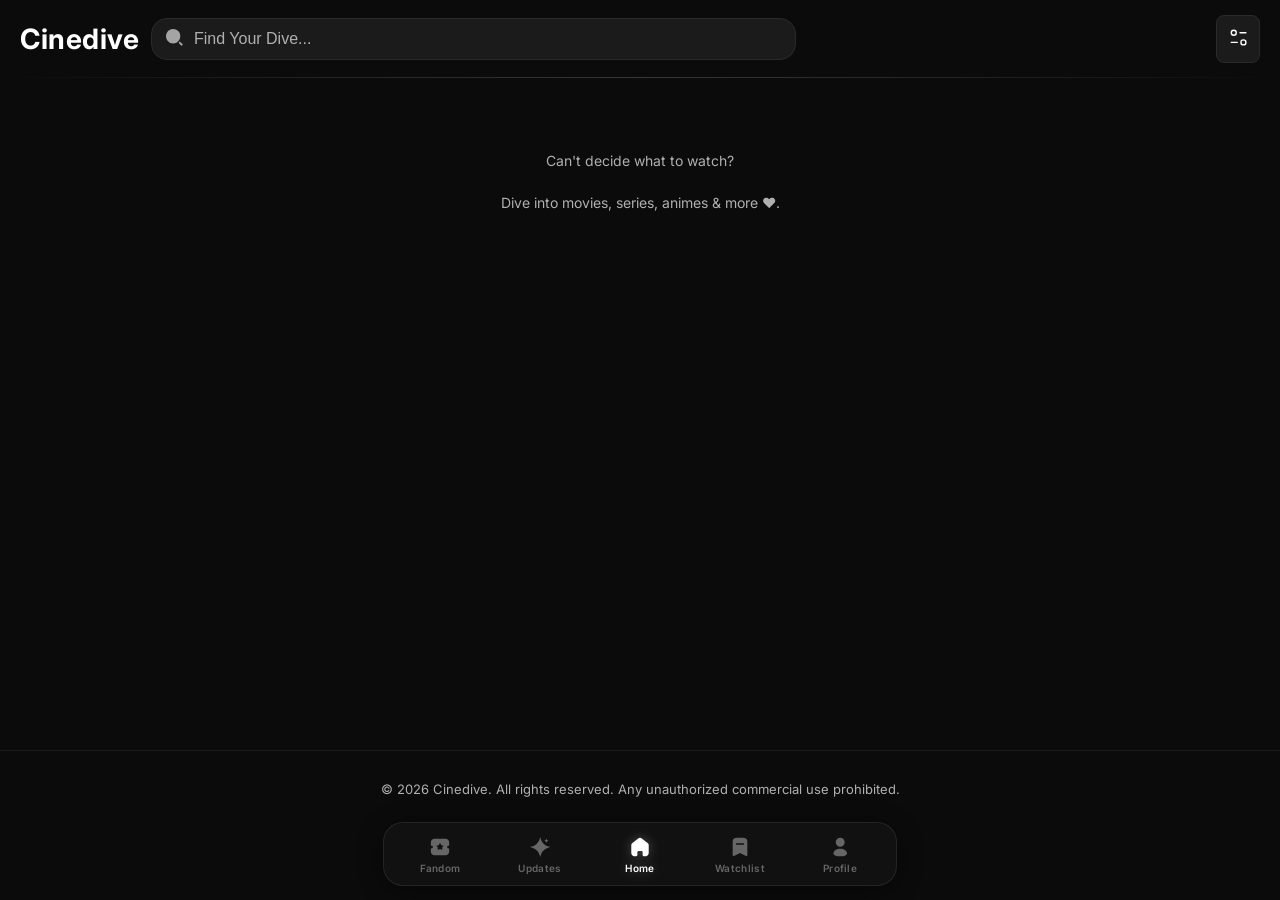
<file: Index.html>
<!DOCTYPE html>
<html>
<head>
<meta name="google-site-verification" content="zPPvZ__F1wGGacreTJ3j63eiuVQAA73Fr6Pg4x2mugY" />
<meta charset="UTF-8">
<meta name="viewport" content="width=device-width, initial-scale=1.0">

<title>Cinedive – Discover Movies, Series, Anime & Documentaries</title>

<meta name="description" content="Explore Cinedive to discover trending movies, TV series, anime, and documentaries. Get reviews, ratings, and personalized streaming recommendations in one place like never before.">

<meta name="keywords" content="movies, tv series, anime, documentaries, streaming, movie reviews, trending shows, anime recommendations, documentaries online, entertainment platform, netflix, prime video, crunchyroll, disney marvel, cinedive">

<meta name="author" content="Cinedive">

<!-- Open Graph -->
<meta property="og:title" content="Cinedive – Movies, Series, Anime & Documentaries">
<meta property="og:description" content="Discover movies, series, anime, and documentaries with reviews and ratings on Cinedive.">
<meta property="og:type" content="website">
<meta property="og:url" content="https://cinedive.vercel.app">
<meta property="og:image" content="https://cinedive.vercel.app/preview.jpg">

<link rel="stylesheet" href="style.css">

<link href="https://fonts.googleapis.com/css2?family=Inter:wght@400;600;700&display=swap" rel="stylesheet">

</head>

<body>

<!-- TOP NAVBAR -->
<div class="top-nav">
  <div class="logo">Cinedive</div>

  <div class="search-box">
    <div class="search-inner">
      <svg width="20" height="20" viewBox="0 0 24 24" fill="none" style="flex-shrink:0;">
        <path d="M15.6207067,15.6542822 C16.0072308,15.270377 16.6268293,15.270377 17.0133534,15.6542822 L19.5680176,17.7164156 C20.1292102,18.2388171 20.1292102,19.0857973 19.6123694,19.6081989 C19.0955285,20.1306004 18.2575639,20.1306004 17.7407231,19.6081989 L15.6207067,17.1784678 C15.390397,16.8980019 15.3076306,16.6615115 15.3076306,16.416375 C15.3076306,16.1303824 15.4202849,15.8561581 15.6207067,15.6542822 Z M8.57763961,0 C10.8525711,0 13.0343273,0.913436016 14.6429467,2.53936255 C16.2515662,4.16528909 17.1552792,6.37051871 17.1552792,8.66992606 C17.1552792,13.458194 13.3149392,17.3398521 8.57763961,17.3398521 C3.84034006,17.3398521 0,13.458194 0,8.66992606 C0,3.88165812 3.84034006,0 8.57763961,0 Z" fill="#ffffff"/>
      </svg>
      <input type="text" placeholder="Find Your Dive...">
    </div>
  </div>

  <div class="nav-actions">
    <button class="filter-btn" onclick="showFilters()">
      <svg width="22" height="22" viewBox="0 0 24 24" fill="none">
        <path d="M11.1437 17.8828H4.67114" stroke="#ffffff" stroke-width="1.5" stroke-linecap="round" stroke-linejoin="round"/>
        <path fill-rule="evenodd" clip-rule="evenodd" d="M15.205 17.8837C15.205 19.9254 15.8859 20.6054 17.9267 20.6054C19.9676 20.6054 20.6485 19.9254 20.6485 17.8837C20.6485 15.8419 19.9676 15.1619 17.9267 15.1619C15.8859 15.1619 15.205 15.8419 15.205 17.8837Z" stroke="#ffffff" stroke-width="1.5" stroke-linecap="round" stroke-linejoin="round"/>
        <path d="M14.1765 7.39415H20.6481" stroke="#ffffff" stroke-width="1.5" stroke-linecap="round" stroke-linejoin="round"/>
        <path fill-rule="evenodd" clip-rule="evenodd" d="M10.1153 7.39281C10.1153 5.35192 9.43436 4.67102 7.39346 4.67102C5.35167 4.67102 4.67078 5.35192 4.67078 7.39281C4.67078 9.4346 5.35167 10.1146 7.39346 10.1146C9.43436 10.1146 10.1153 9.4346 10.1153 7.39281Z" stroke="#ffffff" stroke-width="1.5" stroke-linecap="round" stroke-linejoin="round"/>
      </svg>
    </button>
  </div>
</div>

<div class="container">

<p class="subtitle">Can't decide what to watch?</p>
<p class="subtitle">Dive into movies, series, animes & more ❤️.</p>

<div id="filters" class="hidden">

<h2>Your Preferences</h2>

<div class="filter-row">

<select id="type">
<option value="">Type</option>
<option value="51">Movie</option>
<option value="52">Series</option>
<option value="53">Documentary</option>
</select>

<select id="genre">
<option value="">Genre</option>
<option value="1">Action</option>
<option value="7">Drama</option>
<option value="11">Thriller</option>
<option value="2">Comedy</option>
<option value="3">Romance</option>
<option value="4">Horror</option>
<option value="5">Crime</option>
<option value="6">Sci-Fi</option>
<option value="8">Adventure</option>
<option value="9">Fantasy</option>
<option value="10">History</option>
<option value="12">Animation</option>
</select>

<select id="language">
<option value="">Language</option>
<option value="en">English</option>
<option value="hi">Hindi</option>
<option value="be">Bengali</option>
<option value="kr">Korean</option>
<option value="jp">Japanese</option>
<option value="sp">Spanish</option>
<option value="sind">South Indian</option>
</select>

<select id="mood">
<option value="">Mood</option>
<option value="31">Fun</option>
<option value="33">Dark</option>
<option value="35">Emotional</option>
<option value="38">Mind-blowing</option>
<option value="32">Chill</option>
<option value="34">Mysterious</option>
<option value="36">Inspiring</option>
<option value="37">Romantic</option>
<option value="39">Anime Night</option>
</select>

</div>

<button class="main-btn" onclick="findSuggestion()">Explore</button>

</div>

<h2 id="results-title"></h2>

<div id="results" class="results-grid"></div>

</div>

<script src="script.js"></script>

<div class="footer">
  <p class="footer-sub">
    © 2026 Cinedive. All rights reserved. Any unauthorized commercial use prohibited.
  </p>
</div>

<!-- BOTTOM NAVBAR -->
<nav class="bottom-nav">
  <a class="bottom-nav-item" href="#">
    <span class="bottom-nav-icon">
      <svg width="24" height="24" viewBox="0 0 24 24" fill="none" xmlns="http://www.w3.org/2000/svg">
        <g transform="translate(2.000000, 3.000000)" fill="currentColor" fill-rule="nonzero">
          <path d="M15.856,-3.01980663e-14 C18.14,-3.01980663e-14 19.999,1.84201255 19.999,4.10514147 L19.999,4.10514147 L20,6.78245073 C20,6.97864142 19.921,7.16888693 19.781,7.30760762 C19.64,7.44731917 19.45,7.52559727 19.25,7.52559727 C18.429,7.52559727 17.761,8.18749312 17.761,9.00099086 C17.761,9.81448861 18.429,10.4763845 19.25,10.4763845 C19.664,10.4763845 20,10.8093141 20,11.219531 L20,11.219531 L20,13.8958494 C20,16.1589783 18.142,18 15.858,18 L15.858,18 L4.143,18 C1.859,18 0,16.1589783 0,13.8958494 L0,13.8958494 L0,11.219531 C0,10.8093141 0.336,10.4763845 0.75,10.4763845 C1.572,10.4763845 2.24,9.81448861 2.24,9.00099086 C2.24,8.20830122 1.599,7.61180227 0.75,7.61180227 C0.551,7.61180227 0.361,7.53352417 0.22,7.39381262 C0.079,7.25410107 0,7.06484642 0,6.86865573 L0,6.86865573 L0.002,4.10514147 C0.002,1.84201255 1.86,-3.01980663e-14 4.144,-3.01980663e-14 L4.144,-3.01980663e-14 Z M10.002,5.15347352 C9.718,5.15347352 9.464,5.31002973 9.337,5.56170869 L9.337,5.56170869 L8.608,7.02521193 L6.982,7.26004624 C6.701,7.29968072 6.471,7.48992624 6.382,7.75745899 C6.294,8.02499174 6.365,8.31432346 6.569,8.51051415 L6.569,8.51051415 L7.748,9.64802378 L7.47,11.2561929 C7.422,11.5336343 7.535,11.8090939 7.765,11.9745679 C7.895,12.066718 8.046,12.1142794 8.199,12.1142794 C8.316,12.1142794 8.434,12.0855444 8.542,12.0290653 L8.542,12.0290653 L10,11.270065 L11.455,12.0270836 C11.707,12.1608499 12.006,12.1400418 12.235,11.973577 C12.466,11.8090939 12.579,11.5336343 12.531,11.2561929 L12.531,11.2561929 L12.252,9.64802378 L13.431,8.51051415 C13.636,8.31432346 13.707,8.02499174 13.618,7.75745899 C13.53,7.48992624 13.3,7.29968072 13.022,7.2610371 L13.022,7.2610371 L11.393,7.02521193 L10.664,5.56269955 C10.539,5.31102059 10.285,5.15446438 10.002,5.15347352 L10.002,5.15347352 Z"></path>
        </g>
      </svg>
    </span>
    <span class="bottom-nav-label">Fandom</span>
  </a>
  <a class="bottom-nav-item" href="#" onclick="document.querySelector('.search-inner input').focus(); return false;">
    <span class="bottom-nav-icon">
      <svg width="24" height="24" viewBox="0 0 24 24" fill="none" xmlns="http://www.w3.org/2000/svg">
        <path fill-rule="evenodd" clip-rule="evenodd" d="M21.625 11.5155C17.265 10.3915 13.858 6.9845 12.734 2.6245L12.25 0.747498L11.766 2.6245C10.642 6.9845 7.23505 10.3915 2.87505 11.5155L0.998047 11.9995L2.87505 12.4845C7.23505 13.6085 10.642 17.0155 11.766 21.3745L12.25 23.2525L12.734 21.3745C13.858 17.0155 17.265 13.6085 21.625 12.4845L23.502 11.9995L21.625 11.5155Z" fill="currentColor"/>
        <path fill-rule="evenodd" clip-rule="evenodd" d="M19.0011 7.74691C19.0011 6.58491 20.2751 5.24791 21.5001 5.24791C20.3211 5.24791 19.0011 3.89691 19.0011 2.74991C19.0011 3.89691 17.6931 5.24791 16.5031 5.24791C17.6481 5.24791 19.0011 6.57791 19.0011 7.74691Z" fill="currentColor"/>
      </svg>
    </span>
    <span class="bottom-nav-label">Updates</span>
  </a>
  <a class="bottom-nav-item active" href="#">
    <span class="bottom-nav-icon">
      <svg width="24" height="24" viewBox="0 0 24 24" fill="none" xmlns="http://www.w3.org/2000/svg">
        <g transform="translate(2.500000, 2.000000)" fill="currentColor" fill-rule="nonzero">
          <path d="M6.63477851,18.7733424 L6.63477851,15.7156161 C6.63477851,14.9350667 7.27217143,14.3023065 8.05843544,14.3023065 L10.9326107,14.3023065 C11.310188,14.3023065 11.6723007,14.4512083 11.9392882,14.7162553 C12.2062757,14.9813022 12.3562677,15.3407831 12.3562677,15.7156161 L12.3562677,18.7733424 C12.3538816,19.0978491 12.4820659,19.4098788 12.7123708,19.6401787 C12.9426757,19.8704786 13.2560494,20 13.5829406,20 L15.5438266,20 C16.4596364,20.0023499 17.3387522,19.6428442 17.9871692,19.0008077 C18.6355861,18.3587712 19,17.4869804 19,16.5778238 L19,7.86685918 C19,7.13246047 18.6720694,6.43584231 18.1046183,5.96466895 L11.4340245,0.675869015 C10.2736604,-0.251438297 8.61111277,-0.221497907 7.48539114,0.74697893 L0.967012253,5.96466895 C0.37274068,6.42195254 0.0175522924,7.12063643 0,7.86685918 L0,16.568935 C0,18.4638535 1.54738155,20 3.45617342,20 L5.37229029,20 C6.05122667,20 6.60299723,19.4562152 6.60791706,18.7822311 L6.63477851,18.7733424 Z"></path>
        </g>
      </svg>
    </span>
    <span class="bottom-nav-label">Home</span>
  </a>
  <a class="bottom-nav-item" href="#">
    <span class="bottom-nav-icon">
      <svg width="24" height="24" viewBox="0 0 24 24" fill="none" xmlns="http://www.w3.org/2000/svg">
        <g transform="translate(4.000000, 2.000000)" fill="currentColor" fill-rule="nonzero">
          <path d="M11.0699,0.0001 C13.7799,0.0001 15.9699,1.0701 15.9999,3.7901 L15.9999,3.7901 L15.9999,18.9701 C15.9999,19.1401 15.9599,19.3101 15.8799,19.4601 C15.7499,19.7001 15.5299,19.8801 15.2599,19.9601 C14.9999,20.0401 14.7099,20.0001 14.4699,19.8601 L14.4699,19.8601 L7.9899,16.6201 L1.4999,19.8601 C1.3509,19.9391 1.1799,19.9901 1.0099,19.9901 C0.4499,19.9901 -0.0001,19.5301 -0.0001,18.9701 L-0.0001,18.9701 L-0.0001,3.7901 C-0.0001,1.0701 2.1999,0.0001 4.8999,0.0001 L4.8999,0.0001 Z M11.7499,6.0401 L4.2199,6.0401 C3.7899,6.0401 3.4399,6.3901 3.4399,6.8301 C3.4399,7.2691 3.7899,7.6201 4.2199,7.6201 L4.2199,7.6201 L11.7499,7.6201 C12.1799,7.6201 12.5299,7.2691 12.5299,6.8301 C12.5299,6.3901 12.1799,6.0401 11.7499,6.0401 L11.7499,6.0401 Z"></path>
        </g>
      </svg>
    </span>
    <span class="bottom-nav-label">Watchlist</span>
  </a>
  <a class="bottom-nav-item" href="#">
    <span class="bottom-nav-icon">
      <svg width="24" height="24" viewBox="0 0 24 24" fill="none" xmlns="http://www.w3.org/2000/svg">
        <path fill-rule="evenodd" clip-rule="evenodd" d="M12.2505 13.8307C8.33752 13.8307 4.90552 16.1327 4.90552 18.7557C4.90552 22.1307 10.4345 22.1307 12.2505 22.1307C14.0665 22.1307 19.5945 22.1307 19.5945 18.7337C19.5945 16.1217 16.1625 13.8307 12.2505 13.8307Z" fill="currentColor"/>
        <path fill-rule="evenodd" clip-rule="evenodd" d="M12.212 11.6423H12.243C14.938 11.6423 17.13 9.45026 17.13 6.75526C17.13 4.06126 14.938 1.86926 12.243 1.86926C9.54805 1.86926 7.35605 4.06126 7.35605 6.75326C7.34705 9.43926 9.52405 11.6323 12.212 11.6423Z" fill="currentColor"/>
      </svg>
    </span>
    <span class="bottom-nav-label">Profile</span>
  </a>
</nav>

</body>
</html>
</file>
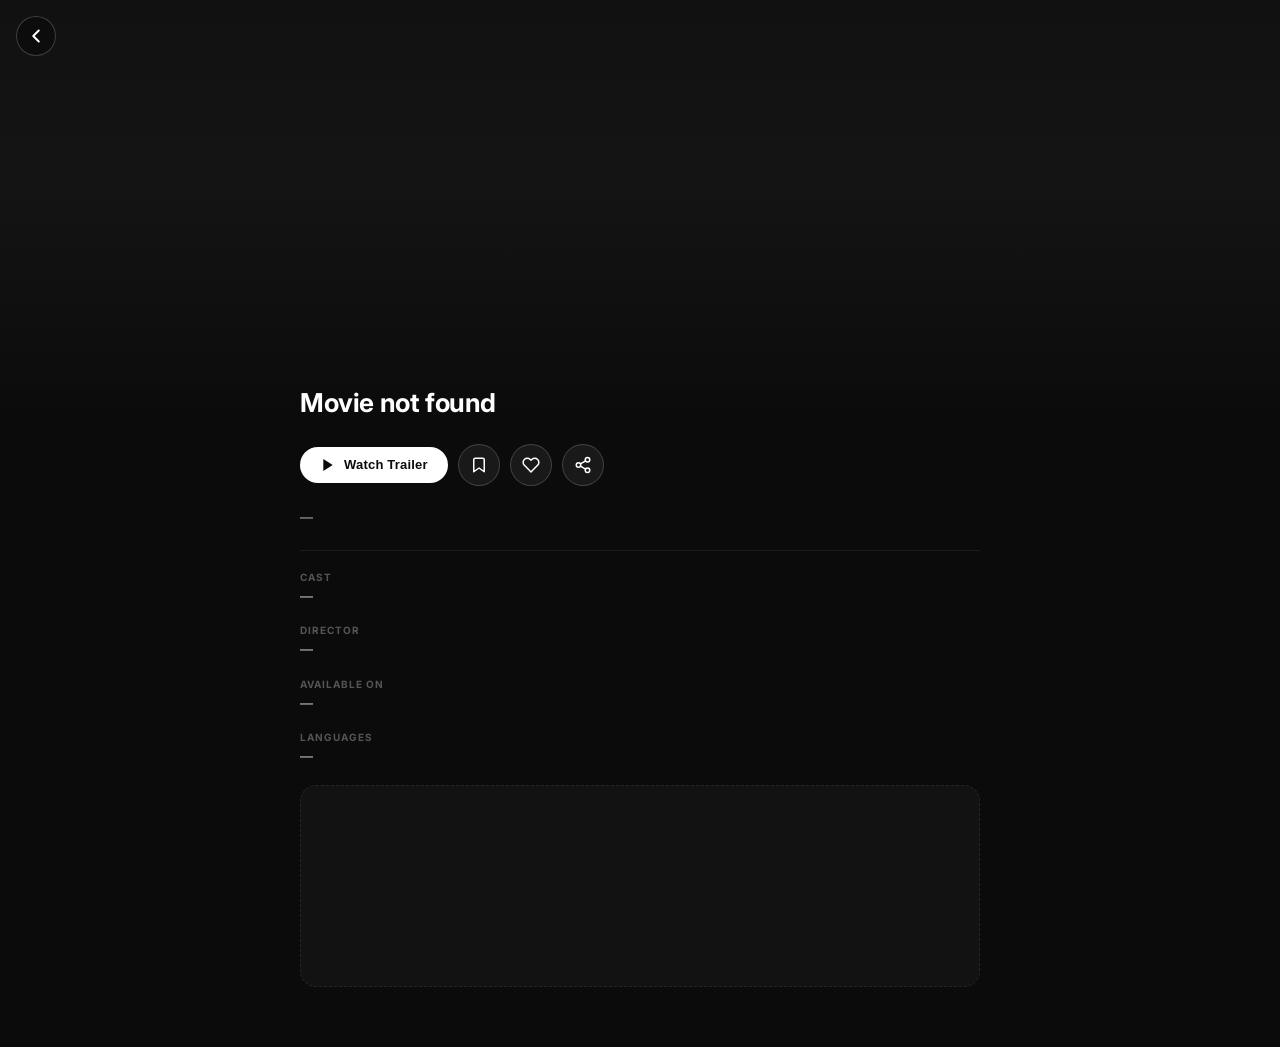
<file: movie.html>
<!DOCTYPE html>
<html lang="en">
<head>
  <meta charset="UTF-8">
  <meta name="viewport" content="width=device-width, initial-scale=1.0">
  <title>Cinedive – Movie</title>
  <link rel="stylesheet" href="style.css">
  <link rel="stylesheet" href="movie.css">
  <link href="https://fonts.googleapis.com/css2?family=Inter:wght@400;500;600;700&display=swap" rel="stylesheet">
</head>
<body>

  <!-- BACK BUTTON -->
  <button class="mp-back-btn" id="mpBackBtn" aria-label="Go back">
    <svg width="22" height="22" viewBox="0 0 24 24" fill="none"
         stroke="#fff" stroke-width="2.2" stroke-linecap="round" stroke-linejoin="round">
      <polyline points="15 18 9 12 15 6"/>
    </svg>
  </button>

  <!-- POSTER / BACKDROP -->
  <div class="mp-hero" id="mpHero">
    <div class="mp-hero-gradient"></div>
  </div>

  <!-- MAIN CONTENT -->
  <div class="mp-body">

    <!-- TITLE + META ROW -->
    <div class="mp-title-block">
      <h1 class="mp-title" id="mpTitle">—</h1>
      <div class="mp-meta-row" id="mpMetaRow"></div>
    </div>

    <!-- ACTION ROW -->
    <div class="mp-action-row">

      <button class="mp-trailer-btn" id="mpTrailerBtn">
        <svg width="16" height="16" viewBox="0 0 24 24" fill="currentColor">
          <polygon points="5 3 19 12 5 21 5 3"/>
        </svg>
        Watch Trailer
      </button>

      <button class="mp-icon-btn" id="mpWatchlistBtn" title="Add to Watchlist">
        <svg width="18" height="18" viewBox="0 0 24 24" fill="none"
             stroke="currentColor" stroke-width="2" stroke-linecap="round" stroke-linejoin="round">
          <path d="M19 21l-7-5-7 5V5a2 2 0 0 1 2-2h10a2 2 0 0 1 2 2z"/>
        </svg>
      </button>

      <button class="mp-icon-btn" id="mpRateBtn" title="Like">
        <svg width="18" height="18" viewBox="0 0 24 24" fill="none"
             stroke="currentColor" stroke-width="2" stroke-linecap="round" stroke-linejoin="round">
          <path d="M20.84 4.61a5.5 5.5 0 0 0-7.78 0L12 5.67l-1.06-1.06a5.5 5.5 0 0 0-7.78 7.78l1.06 1.06L12 21.23l7.78-7.78 1.06-1.06a5.5 5.5 0 0 0 0-7.78z"/>
        </svg>
      </button>

      <button class="mp-icon-btn" id="mpShareBtn" title="Share">
        <svg width="18" height="18" viewBox="0 0 24 24" fill="none"
             stroke="currentColor" stroke-width="2" stroke-linecap="round" stroke-linejoin="round">
          <circle cx="18" cy="5" r="3"/><circle cx="6" cy="12" r="3"/><circle cx="18" cy="19" r="3"/>
          <line x1="8.59" y1="13.51" x2="15.42" y2="17.49"/>
          <line x1="15.41" y1="6.51" x2="8.59" y2="10.49"/>
        </svg>
      </button>

    </div>

    <!-- SUMMARY -->
    <p class="mp-summary" id="mpSummary">—</p>

    <!-- DIVIDER -->
    <div class="mp-divider"></div>

    <!-- CAST -->
    <div class="mp-section">
      <div class="mp-section-label">Cast</div>
      <div class="mp-section-value" id="mpCast">—</div>
    </div>

    <!-- DIRECTOR -->
    <div class="mp-section">
      <div class="mp-section-label" id="mpDirectorLabel">Director</div>
      <div class="mp-section-value" id="mpDirector">—</div>
    </div>

    <!-- AVAILABLE ON -->
    <div class="mp-section">
      <div class="mp-section-label">Available On</div>
      <div class="mp-section-value" id="mpPlatforms">—</div>
    </div>

    <!-- LANGUAGES -->
    <div class="mp-section">
      <div class="mp-section-label">Languages</div>
      <div class="mp-section-value" id="mpLanguages">—</div>
    </div>

    <div class="mp-reserved-space"></div>

  </div>

  <!-- TRAILER MODAL -->
  <div class="mp-trailer-modal" id="mpTrailerModal">
    <div class="mp-trailer-backdrop" id="mpTrailerBackdrop"></div>
    <div class="mp-trailer-box">
      <button class="mp-trailer-close" id="mpTrailerClose" aria-label="Close trailer">
        <svg width="20" height="20" viewBox="0 0 24 24" fill="none"
             stroke="#fff" stroke-width="2.2" stroke-linecap="round" stroke-linejoin="round">
          <line x1="18" y1="6" x2="6" y2="18"/>
          <line x1="6" y1="6" x2="18" y2="18"/>
        </svg>
      </button>
      <div class="mp-trailer-frame-wrap" id="mpTrailerFrameWrap"></div>
    </div>
  </div>

  <script src="movie.js"></script>
</body>
</html>
</file>
<file: style.css>
/* 🔥 GLOBAL FIX */
html, body {
  margin: 0;
  padding: 0;
  overflow-x: hidden;
}

body {
  font-family: 'Inter', sans-serif;
  background: #0B0B0B;
  color: #FFFFFF;
  display: flex;
  flex-direction: column;
  min-height: 100vh;
  font-size: 16px;
}

/* 🔥 TOP NAVBAR */
.top-nav {
  display: flex;
  align-items: center;
  gap: 12px;
  padding: 10px 12px;
  background: #0B0B0B;
  border-bottom: none;
  position: sticky;
  top: 0;
  z-index: 100;
}

.top-nav::after {
  content: '';
  position: absolute;
  bottom: 0;
  left: 0;
  right: 0;
  height: 1px;
  background: linear-gradient(
    to right,
    transparent 0%,
    rgba(255,255,255,0.08) 20%,
    rgba(255,255,255,0.18) 50%,
    rgba(255,255,255,0.08) 80%,
    transparent 100%
  );
  pointer-events: none;
}

/* 🔥 LOGO */
.logo {
  font-size: 25px;
  font-weight: 700;
  white-space: nowrap;
  color: #FFFFFF;
  letter-spacing: 0.5px;
}

/* 🔥 SEARCH BOX */
.search-box {
  flex: 0 0 52%;
  max-width: 52%;
}

.search-inner {
  display: flex;
  align-items: center;
  gap: 6px;
  background: #1B1B1B;
  border-radius: 16px;
  padding: 9px 14px;
  border: 1px solid #2a2a2a;
  transition: border-color 0.2s;
  cursor: pointer;
}

.search-inner:focus-within {
  border-color: #FFFFFF;
}

.search-inner input {
  border: none;
  background: transparent;
  color: #FFFFFF;
  outline: none;
  width: 100%;
  font-size: 14px;
  line-height: 1.2;
  padding-left: 2px;
}

.search-inner input::placeholder {
  color: #B0B0B0;
}

.search-inner svg {
  flex-shrink: 0;
  display: block;
  opacity: 0.6;
}

/* 🔥 FILTER BUTTON */
.nav-actions {
  margin-left: auto;
  display: flex;
  align-items: center;
  flex-shrink: 0;
}

.filter-btn {
  background: #1B1B1B;
  border: 1px solid #2a2a2a;
  color: #FFFFFF;
  font-size: 16px;
  padding: 10px;
  border-radius: 8px;
  cursor: pointer;
  transition: border-color 0.2s, background 0.2s;
}

.filter-btn:hover {
  border-color: #FFFFFF;
  background: #222;
}

/* 🔥 CONTAINER */
.container {
  width: 100%;
  max-width: 100%;
  margin: auto;
  padding: 20px 12px;
  text-align: center;
  flex: 1;
  box-sizing: border-box;
}

@media (min-width: 768px) {
  .container {
    max-width: 1100px;
    padding: 60px 20px;
  }
  .top-nav {
    padding: 15px 20px;
  }
  .logo {
    font-size: 28px;
  }
  .search-inner input {
    font-size: 16px;
  }
}

h1 {
  font-size: 28px;
  margin-bottom: 10px;
}

.subtitle {
  color: #B0B0B0;
  margin-bottom: 25px;
  font-size: 14px;
}

.main-btn, .surprise-btn {
  padding: 12px 20px;
  font-size: 15px;
  background: #FFFFFF;
  color: #0B0B0B;
  font-weight: 600;
  border: none;
  border-radius: 8px;
  cursor: pointer;
  transition: background 0.2s, transform 0.2s;
  margin: 6px;
}

.main-btn:hover, .surprise-btn:hover {
  background: #E0E0E0;
  transform: scale(1.05);
}

.hidden {
  display: none;
}


/* =========================================
   🎬 FEATURED SLIDESHOW
========================================= */

.featured-slideshow {
  position: relative;
  width: 100%;
  aspect-ratio: 16/10;
  overflow: hidden;
  background: #0D0D0D;
  margin-top: 0;
}

@media (min-width: 768px) {
  .featured-slideshow {
    aspect-ratio: 16/7;
  }
}

.slides-track {
  display: flex;
  width: 100%;
  height: 100%;
  transition: transform 0.65s cubic-bezier(0.77, 0, 0.18, 1);
  will-change: transform;
}

.slide {
  flex: 0 0 100%;
  width: 100%;
  height: 100%;
  position: relative;
  background-size: cover;
  background-position: center center;
  background-repeat: no-repeat;
}

.slide::before {
  content: '';
  position: absolute;
  inset: 0;
  background:
    linear-gradient(to right,  rgba(0,0,0,0.55) 0%, transparent 45%),
    linear-gradient(to top,    rgba(0,0,0,0.72) 0%, transparent 50%),
    linear-gradient(to bottom, rgba(0,0,0,0.35) 0%, transparent 30%);
  z-index: 1;
  pointer-events: none;
}

.slide-content {
  position: absolute;
  bottom: 18px;
  left: 18px;
  z-index: 2;
  display: flex;
  flex-direction: column;
  gap: 6px;
}

@media (min-width: 768px) {
  .slide-content {
    bottom: 32px;
    left: 36px;
    gap: 10px;
  }
}

.slide-label {
  display: inline-flex;
  align-items: center;
  gap: 5px;
  background: rgba(255,255,255,0.12);
  border: 1px solid rgba(255,255,255,0.25);
  backdrop-filter: blur(6px);
  -webkit-backdrop-filter: blur(6px);
  color: #FFFFFF;
  font-size: 10px;
  font-weight: 700;
  letter-spacing: 1.2px;
  text-transform: uppercase;
  padding: 4px 10px;
  border-radius: 20px;
  width: fit-content;
}

.slide-label-dot {
  width: 5px;
  height: 5px;
  border-radius: 50%;
  background: #FFFFFF;
  animation: slideDotPulse 1.8s ease-in-out infinite;
}

@keyframes slideDotPulse {
  0%, 100% { opacity: 1; transform: scale(1); }
  50%       { opacity: 0.4; transform: scale(0.7); }
}

.slide-title {
  font-size: 20px;
  font-weight: 700;
  color: #FFFFFF;
  line-height: 1.15;
  letter-spacing: -0.3px;
  text-shadow: 0 2px 12px rgba(0,0,0,0.6);
  max-width: 240px;
}

@media (min-width: 768px) {
  .slide-title {
    font-size: 32px;
    max-width: 480px;
  }
}

.slide-dots {
  position: absolute;
  bottom: 14px;
  right: 16px;
  display: flex;
  gap: 6px;
  z-index: 3;
}

@media (min-width: 768px) {
  .slide-dots {
    bottom: 24px;
    right: 28px;
  }
}

.slide-dot {
  width: 6px;
  height: 6px;
  border-radius: 50%;
  background: rgba(255,255,255,0.3);
  border: none;
  padding: 0;
  cursor: pointer;
  transition: background 0.3s ease, width 0.3s ease;
  flex-shrink: 0;
}

.slide-dot.active {
  background: #FFFFFF;
  width: 20px;
  border-radius: 3px;
}

.slide-arrow {
  position: absolute;
  top: 50%;
  transform: translateY(-50%);
  z-index: 3;
  background: rgba(255,255,255,0.1);
  border: 1px solid rgba(255,255,255,0.18);
  backdrop-filter: blur(6px);
  -webkit-backdrop-filter: blur(6px);
  border-radius: 50%;
  width: 38px;
  height: 38px;
  display: none;
  align-items: center;
  justify-content: center;
  cursor: pointer;
  transition: background 0.2s, border-color 0.2s;
}

.slide-arrow:hover {
  background: rgba(255,255,255,0.2);
  border-color: rgba(255,255,255,0.4);
}

.slide-arrow-prev { left: 14px; }
.slide-arrow-next { right: 14px; }

@media (min-width: 768px) {
  .slide-arrow {
    display: flex;
    width: 44px;
    height: 44px;
  }
}

.slide-progress {
  position: absolute;
  bottom: 0;
  left: 0;
  height: 2px;
  background: rgba(255,255,255,0.15);
  width: 100%;
  z-index: 3;
}

.slide-progress-fill {
  height: 100%;
  background: #FFFFFF;
  width: 0%;
  transition: width linear;
}


/* =========================================
   🔥 PREFERENCES / FILTER UI
========================================= */

.preferences-container {
  background: #0B0B0B;
  padding: 10px 0 25px 0;
  text-align: center;
  animation: fadeIn 0.4s ease;
}

.preferences-header {
  margin-bottom: 18px;
  padding: 0 5px;
}

.preferences-title {
  font-size: 18px;
  font-weight: 600;
  color: #FFFFFF;
  margin: 0;
  letter-spacing: 0.3px;
}

.preferences-scroll-row {
  display: flex;
  flex-wrap: wrap;
  justify-content: center;
  align-items: center;
  gap: 12px;
  margin-bottom: 16px;
}

.premium-select-wrapper {
  position: relative;
  flex-shrink: 0;
}

.premium-select-wrapper::after {
  content: '';
  position: absolute;
  right: 14px;
  top: 50%;
  transform: translateY(-50%);
  width: 0;
  height: 0;
  border-left: 4px solid transparent;
  border-right: 4px solid transparent;
  border-top: 5px solid #B0B0B0;
  pointer-events: none;
  transition: border-top-color 0.2s;
}

.premium-pill-select {
  appearance: none;
  -webkit-appearance: none;
  background: #1B1B1B;
  border: 1px solid #2A2A2A;
  color: #FFFFFF;
  font-size: 14px;
  font-weight: 500;
  padding: 10px 36px 10px 18px;
  border-radius: 40px;
  outline: none;
  cursor: pointer;
  font-family: 'Inter', sans-serif;
  transition: all 0.2s ease;
  box-shadow: 0 2px 10px rgba(0,0,0,0.2);
}

.premium-pill-select:hover {
  background: #222222;
  border-color: #3A3A3A;
}

.premium-pill-select:focus {
  border-color: #FFFFFF;
  box-shadow: 0 0 14px rgba(255,255,255,0.1);
}

.premium-pill-select option {
  background: #1B1B1B;
  color: #FFFFFF;
  padding: 10px;
}

.preferences-actions {
  margin-top: 5px;
  padding: 0 5px;
}

.preferences-clear-btn {
  background: transparent;
  border: 1.5px solid #3A3A3A;
  color: #B0B0B0;
  font-size: 13px;
  font-weight: 600;
  padding: 8px 18px;
  border-radius: 20px;
  cursor: pointer;
  transition: all 0.2s ease;
}

.preferences-clear-btn:hover {
  border-color: #FFFFFF;
  color: #FFFFFF;
  background: rgba(255,255,255,0.06);
}


/* 🔥 GRID */
.results-grid {
  margin-top: 30px;
  display: grid;
  grid-template-columns: repeat(2, 1fr);
  gap: 12px;
  justify-items: center;
}

@media (min-width: 768px) {
  .results-grid {
    grid-template-columns: repeat(auto-fill, minmax(170px, 1fr));
    gap: 20px;
  }
}

/* =========================================
   🎬 MOVIE CARD — UPGRADED
   Layout: poster on top, metadata below.
   No overlays, no shadows, no colored chips.
   Rating circle top-left on border.
   Watchlist enlarged top-right.
========================================= */

/*
  Card outer wrapper.
  — NOT aspect-ratio on the card itself anymore,
    because the card now has a metadata section below.
  — Width reduced ~15% from 216px → 184px mobile.
  — overflow: visible so the rating badge
    can sit half-outside the poster top-left corner.
*/
.movie-card {
  border-radius: 0;
  overflow: visible;
  position: relative;
  width: 100%;
  max-width: 184px;
  cursor: pointer;
  transition: transform 0.25s;
  background: transparent;
  flex-shrink: 0;
  display: flex;
  flex-direction: column;
  box-shadow: none;
}

.movie-card:hover {
  transform: scale(1.03);
  box-shadow: none;
}

/*
  Poster wrapper — maintains 2:3 aspect ratio.
  position: relative so absolutely placed
  rating + watchlist badges anchor to it.
  overflow: visible to allow rating badge bleed.
  border-radius on poster only.
*/
.movie-poster {
  position: relative;
  width: 100%;
  aspect-ratio: 2 / 3;
  border-radius: 12px;
  overflow: hidden;
  background: #161616;
  flex-shrink: 0;
}

/* Poster image fills wrapper */
.movie-poster img {
  position: absolute;
  inset: 0;
  width: 100%;
  height: 100%;
  object-fit: cover;
  display: block;
  z-index: 0;
}

/* Placeholder when image missing/fails */
.movie-card-placeholder {
  position: absolute;
  inset: 0;
  display: none;
  flex-direction: column;
  align-items: center;
  justify-content: center;
  background: #161616;
  gap: 8px;
  z-index: 0;
  border-radius: 12px;
}

.movie-card-placeholder .placeholder-initial {
  font-size: 42px;
  font-weight: 700;
  color: rgba(255,255,255,0.1);
  line-height: 1;
}

/*
  NO gradient overlay on poster.
  Poster artwork fully visible and unobstructed.
*/
.movie-card-overlay {
  display: none;
}

/*
  RATING BADGE — circular, top-left corner,
  sits half on poster / half outside (negative offset).
  z-index above poster so it bleeds over the border.
*/
.movie-rating {
  position: absolute;
  top: -10px;
  left: -10px;
  z-index: 10;
  width: 34px;
  height: 34px;
  border-radius: 50%;
  background: #0B0B0B;
  border: 1.5px solid rgba(255,255,255,0.3);
  display: flex;
  align-items: center;
  justify-content: center;
  font-size: 9px;
  font-weight: 700;
  color: #FFFFFF;
  letter-spacing: 0.1px;
  flex-shrink: 0;
}

/*
  WATCHLIST BUTTON — enlarged, top-right,
  same position as before.
*/
.movie-card-top {
  position: absolute;
  top: 8px;
  right: 8px;
  z-index: 10;
  display: flex;
  align-items: center;
}

.movie-watchlist-btn {
  background: rgba(11,11,11,0.65);
  border: 1px solid rgba(255,255,255,0.2);
  border-radius: 50%;
  width: 34px;
  height: 34px;
  display: flex;
  align-items: center;
  justify-content: center;
  cursor: pointer;
  flex-shrink: 0;
  transition: background 0.2s, border-color 0.2s;
}

.movie-watchlist-btn:hover {
  background: rgba(255,255,255,0.15);
  border-color: rgba(255,255,255,0.5);
}

.movie-watchlist-btn svg {
  display: block;
  width: 16px;
  height: 16px;
}

/*
  METADATA AREA — below poster.
  Clean, tight spacing.
*/
.movie-info {
  position: static;
  padding: 8px 2px 4px 2px;
  display: flex;
  flex-direction: column;
  gap: 5px;
  z-index: auto;
}

/*
  Title row: title + year side by side.
  Title stays white, year is grey, same line.
*/
.movie-title-row {
  display: flex;
  align-items: baseline;
  gap: 5px;
  flex-wrap: nowrap;
  overflow: hidden;
}

.movie-title {
  font-weight: 700;
  font-size: 12px;
  color: #FFFFFF;
  line-height: 1.3em;
  max-height: 2.6em;
  overflow: hidden;
  word-break: break-word;
  flex-shrink: 1;
  min-width: 0;
  margin-bottom: 0;
}

.movie-year {
  font-size: 11px;
  font-weight: 400;
  color: #777777;
  white-space: nowrap;
  flex-shrink: 0;
}

@media (min-width: 768px) {
  .movie-title {
    font-size: 12px;
  }
}

/*
  CHIP ROW — genre + mood chips.
  Neutral style only. No colors.
  Same visual language as the rating badge border.
*/
.movie-tags {
  display: flex;
  flex-wrap: wrap;
  gap: 4px;
}

.tag {
  font-size: 9px;
  font-weight: 600;
  padding: 2px 7px;
  border-radius: 20px;
  letter-spacing: 0.2px;
  background: rgba(255,255,255,0.07);
  color: #A0A0A0;
  border: 1px solid rgba(255,255,255,0.1);
}

/* All genre/mood tags use the same neutral style */
.tag-action, .tag-comedy, .tag-romance, .tag-horror,
.tag-crime, .tag-scifi, .tag-drama, .tag-adventure,
.tag-fantasy, .tag-history, .tag-thriller, .tag-animation,
.tag-mood {
  background: rgba(255,255,255,0.07);
  color: #A0A0A0;
  border: 1px solid rgba(255,255,255,0.1);
}

.movie-meta { display: none; }

/* =========================================
   🎬 HOMEPAGE CAROUSEL SECTIONS
========================================= */

.homepage-sections {
  padding-top: 10px;
  padding-bottom: 10px;
}

.carousel-section {
  margin-bottom: 32px;
}

.carousel-header {
  display: flex;
  align-items: center;
  justify-content: space-between;
  padding: 0 16px;
  margin-bottom: 14px;
}

.carousel-title {
  font-size: 16px;
  font-weight: 700;
  color: #FFFFFF;
  letter-spacing: 0.2px;
  margin: 0;
}

@media (min-width: 768px) {
  .carousel-title {
    font-size: 18px;
  }
  .carousel-header {
    padding: 0 24px;
  }
}

/* Skeleton loader for carousel while data loads */
.carousel-skeleton {
  display: flex;
  gap: 12px;
  padding: 0 16px;
  overflow: hidden;
}

.skeleton-card {
  flex: 0 0 28vw;
  max-width: 156px;
  display: flex;
  flex-direction: column;
  gap: 8px;
}

.skeleton-poster {
  width: 100%;
  aspect-ratio: 2 / 3;
  border-radius: 12px;
  background: linear-gradient(90deg, #1a1a1a 25%, #242424 50%, #1a1a1a 75%);
  background-size: 200% 100%;
  animation: skeletonShimmer 1.4s ease-in-out infinite;
}

.skeleton-line {
  height: 10px;
  border-radius: 4px;
  background: linear-gradient(90deg, #1a1a1a 25%, #242424 50%, #1a1a1a 75%);
  background-size: 200% 100%;
  animation: skeletonShimmer 1.4s ease-in-out infinite;
}

.skeleton-line.short {
  width: 60%;
}

@keyframes skeletonShimmer {
  0%   { background-position: 200% 0; }
  100% { background-position: -200% 0; }
}

/* 🔥 FOOTER */
.footer {
  padding: 25px 15px;
  border-top: 1px solid #1B1B1B;
  text-align: center;
  margin-top: auto;
  padding-bottom: 90px;
}

.footer-text {
  color: #B0B0B0;
  font-size: 12px;
}

.footer-sub {
  color: #B0B0B0;
  font-size: 13px;
  margin-top: 5px;
}

.footer-sub a {
  color: #FFFFFF;
  text-decoration: underline;
}

.footer-sub a:hover {
  color: #E0E0E0;
}

/* 🔥 BOTTOM NAVBAR */
.bottom-nav {
  position: fixed;
  bottom: 14px;
  left: 50%;
  transform: translateX(-50%);
  width: calc(100% - 32px);
  max-width: 500px;
  height: 62px;
  background: rgba(20, 20, 20, 0.75);
  backdrop-filter: blur(14px);
  -webkit-backdrop-filter: blur(14px);
  border: 1px solid rgba(255,255,255,0.08);
  border-radius: 20px;
  box-shadow: 0 4px 24px rgba(0,0,0,0.45);
  display: flex;
  align-items: center;
  justify-content: space-around;
  z-index: 200;
  padding: 0 6px;
}

.bottom-nav-item {
  display: flex;
  flex-direction: column;
  align-items: center;
  justify-content: center;
  gap: 3px;
  flex: 1;
  text-decoration: none;
  color: #666;
  transition: color 0.2s ease, transform 0.2s ease;
  padding: 6px 0;
  border-radius: 12px;
}

.bottom-nav-item:hover {
  color: #ffffff;
  transform: scale(1.08);
}

.bottom-nav-item.active {
  color: #FFFFFF;
  filter: drop-shadow(0 0 6px rgba(255,255,255,0.25));
}

.bottom-nav-icon {
  width: 24px;
  height: 24px;
  display: flex;
  align-items: center;
  justify-content: center;
  line-height: 1;
}

.bottom-nav-icon svg {
  width: 22px;
  height: 22px;
}

.bottom-nav-label {
  font-size: 10px;
  font-weight: 600;
  letter-spacing: 0.3px;
}


/* =========================================
   🔥 SEARCH OVERLAY
========================================= */

.search-overlay {
  position: fixed;
  inset: 0;
  background-color: #0B0B0B;
  z-index: 9999;
  display: flex;
  flex-direction: column;
  opacity: 0;
  pointer-events: none;
  transform: translateY(15px);
  transition: opacity 0.3s cubic-bezier(0.25, 1, 0.5, 1), transform 0.3s cubic-bezier(0.25, 1, 0.5, 1);
  padding-top: 0 !important;
}

.search-overlay.active {
  opacity: 1;
  pointer-events: auto;
  transform: translateY(0);
}

.search-sticky-top {
  position: sticky;
  top: 0;
  background: rgba(11, 11, 11, 0.95);
  backdrop-filter: blur(10px);
  -webkit-backdrop-filter: blur(10px);
  z-index: 10;
  padding-top: env(safe-area-inset-top);
  border-bottom: 1px solid rgba(255, 255, 255, 0.05);
}

.search-overlay-header {
  display: flex;
  align-items: center;
  padding: 16px 20px;
  gap: 12px;
}

.back-btn {
  background: none;
  border: none;
  cursor: pointer;
  display: flex;
  align-items: center;
  justify-content: center;
  padding: 4px;
}

.search-overlay-title {
  color: #FFFFFF;
  font-size: 18px;
  font-weight: 600;
  letter-spacing: 0.5px;
}

.search-overlay-input-wrapper {
  padding: 0 20px 24px 20px;
}

.search-input-container {
  position: relative;
  width: 100%;
}

.input-search-icon {
  position: absolute;
  left: 20px;
  top: 50%;
  transform: translateY(-50%);
  pointer-events: none;
}

#overlay-search-input {
  width: 100%;
  padding: 16px 24px;
  padding-left: 52px !important;
  border-radius: 50px;
  background: #1B1B1B;
  border: 1.5px solid #2A2A2A;
  color: #FFFFFF;
  font-size: 16px;
  font-family: 'Inter', sans-serif;
  outline: none;
  transition: all 0.3s ease;
  box-shadow: 0 4px 20px rgba(0,0,0,0.4);
  box-sizing: border-box;
}

#overlay-search-input:focus {
  border-color: #FFFFFF;
  box-shadow: 0 0 16px rgba(255,255,255,0.08);
}

#overlay-search-input::placeholder {
  color: #B0B0B0;
}

.search-overlay-content {
  flex: 1;
  overflow-y: auto;
  padding: 0 20px 100px 20px;
}

.search-default-state {
  animation: fadeIn 0.4s cubic-bezier(0.25, 1, 0.5, 1);
}

.search-section {
  margin-top: 28px;
}

.search-section-title {
  font-size: 17px;
  font-weight: 600;
  color: #FFFFFF;
  margin-bottom: 16px;
  letter-spacing: 0.3px;
}

.recent-searches-list {
  list-style: none;
  padding: 0;
  margin: 0;
}

.recent-search-item {
  display: flex;
  align-items: center;
  gap: 14px;
  padding: 14px 0;
  border-bottom: 1px solid #1B1B1B;
  cursor: pointer;
  color: #B0B0B0;
  font-size: 15px;
  transition: color 0.2s, padding-left 0.2s;
}

.recent-search-item:hover {
  color: #FFFFFF;
  padding-left: 6px;
}

.horizontal-scroll {
  display: flex;
  gap: 12px;
  overflow-x: auto;
  padding-bottom: 16px;
  padding-left: 14px;
  padding-right: 14px;
  scroll-snap-type: x mandatory;
  scrollbar-width: none;
  -webkit-overflow-scrolling: touch;
}

.horizontal-scroll::-webkit-scrollbar {
  display: none;
}

/*
  Carousel cards: fixed width so 3–4 fit in mobile viewport.
  ~28vw gives ~3.4 cards visible on a 390px screen.
  max-width cap for desktop.
*/
.horizontal-scroll .movie-card {
  flex: 0 0 28vw;
  max-width: 156px;
  scroll-snap-align: start;
}

.search-empty-state {
  text-align: center;
  color: #B0B0B0;
  margin-top: 60px;
  font-size: 16px;
  font-weight: 500;
}

.search-empty-state.hidden {
  display: none;
}

body.search-active {
  overflow: hidden;
}

@keyframes fadeIn {
  from { opacity: 0; transform: translateY(8px); }
  to   { opacity: 1; transform: translateY(0); }
}
</file>
<file: movie.css>
/* =========================================
   movie.css — Cinedive Movie Detail Page
========================================= */

body {
  display: block;
  background: #0B0B0B;
  padding-bottom: 60px;
}

/* ── BACK BUTTON ── */
.mp-back-btn {
  position: fixed;
  top: 16px;
  left: 16px;
  z-index: 500;
  width: 40px;
  height: 40px;
  border-radius: 50%;
  border: 1px solid rgba(255,255,255,0.2);
  background: rgba(11,11,11,0.65);
  backdrop-filter: blur(10px);
  -webkit-backdrop-filter: blur(10px);
  display: flex;
  align-items: center;
  justify-content: center;
  cursor: pointer;
  transition: background 0.2s, border-color 0.2s, transform 0.2s;
}

.mp-back-btn:hover {
  background: rgba(255,255,255,0.12);
  border-color: rgba(255,255,255,0.4);
  transform: scale(1.06);
}

/* ── HERO ── */
.mp-hero {
  width: 100%;
  height: 56vw;
  max-height: 420px;
  position: relative;
  background: #141414 center/cover no-repeat;
  overflow: hidden;
}

.mp-hero-gradient {
  position: absolute;
  inset: 0;
  background:
    linear-gradient(to bottom, rgba(0,0,0,0.15) 0%, transparent 40%),
    linear-gradient(to top,    rgba(11,11,11,1)  0%, transparent 55%);
  pointer-events: none;
}

/* ── MAIN BODY ── */
.mp-body {
  padding: 0 18px;
  margin-top: -32px;
  position: relative;
  z-index: 2;
  max-width: 680px;
  margin-left: auto;
  margin-right: auto;
}

/* ── TITLE BLOCK ── */
.mp-title-block {
  margin-bottom: 16px;
}

.mp-title {
  font-size: 26px;
  font-weight: 700;
  color: #FFFFFF;
  letter-spacing: -0.4px;
  margin: 0 0 10px 0;
  line-height: 1.15;
}

.mp-meta-row {
  display: flex;
  flex-wrap: wrap;
  align-items: center;
  gap: 6px;
}

.mp-pill {
  font-size: 11px;
  font-weight: 600;
  color: #A0A0A0;
  background: rgba(255,255,255,0.07);
  border: 1px solid rgba(255,255,255,0.1);
  border-radius: 20px;
  padding: 3px 9px;
  letter-spacing: 0.2px;
}

.mp-pill-rating {
  font-size: 11px;
  font-weight: 700;
  color: #FFFFFF;
  background: rgba(255,255,255,0.12);
  border: 1px solid rgba(255,255,255,0.25);
  border-radius: 20px;
  padding: 3px 9px;
}

.mp-meta-row .tag {
  font-size: 10px;
  padding: 3px 9px;
}

/* ── ACTION ROW ── */
.mp-action-row {
  display: flex;
  align-items: center;
  gap: 10px;
  margin-bottom: 20px;
  flex-wrap: wrap;
}

.mp-trailer-btn {
  display: flex;
  align-items: center;
  gap: 8px;
  background: #FFFFFF;
  color: #0B0B0B;
  font-size: 13px;
  font-weight: 700;
  padding: 10px 20px;
  border-radius: 50px;
  border: none;
  cursor: pointer;
  transition: background 0.2s, transform 0.15s;
  letter-spacing: 0.2px;
  flex-shrink: 0;
}

.mp-trailer-btn:hover {
  background: #E0E0E0;
  transform: scale(1.03);
}

.mp-trailer-btn:active {
  transform: scale(0.97);
}

.mp-icon-btn {
  width: 42px;
  height: 42px;
  border-radius: 50%;
  border: 1px solid rgba(255,255,255,0.18);
  background: rgba(255,255,255,0.06);
  color: #FFFFFF;
  display: flex;
  align-items: center;
  justify-content: center;
  cursor: pointer;
  transition: background 0.2s, border-color 0.2s, transform 0.15s;
  flex-shrink: 0;
}

.mp-icon-btn:hover {
  background: rgba(255,255,255,0.14);
  border-color: rgba(255,255,255,0.4);
  transform: scale(1.06);
}

.mp-icon-btn:active {
  transform: scale(0.95);
}

.mp-icon-btn.active svg {
  fill: #FFFFFF;
}

/* ── SUMMARY ── */
.mp-summary {
  font-size: 13px;
  line-height: 1.7;
  color: #B0B0B0;
  margin: 0 0 22px 0;
}

/* ── DIVIDER ── */
.mp-divider {
  height: 1px;
  background: rgba(255,255,255,0.07);
  margin-bottom: 20px;
}

/* ── INFO SECTIONS ── */
.mp-section {
  display: flex;
  flex-direction: column;
  gap: 4px;
  margin-bottom: 18px;
}

.mp-section-label {
  font-size: 10px;
  font-weight: 700;
  color: #555;
  text-transform: uppercase;
  letter-spacing: 1px;
}

.mp-section-value {
  font-size: 13px;
  color: #CCCCCC;
  line-height: 1.5;
}

/* ── RESERVED SPACE ── */
.mp-reserved-space {
  height: 200px;
  border-radius: 16px;
  background: rgba(255,255,255,0.03);
  border: 1px dashed rgba(255,255,255,0.08);
  margin-top: 10px;
}

/* ── PLATFORM LOGOS ── */
.mp-platforms-row {
  display: flex;
  flex-wrap: wrap;
  gap: 10px;
  margin-top: 4px;
}

.mp-platform-btn {
  width: 42px;
  height: 42px;
  border-radius: 50%;
  border: 1px solid rgba(255,255,255,0.18);
  background: rgba(255,255,255,0.06);
  display: flex;
  align-items: center;
  justify-content: center;
  cursor: pointer;
  transition: background 0.2s, border-color 0.2s, transform 0.15s;
  text-decoration: none;
  overflow: hidden;
  flex-shrink: 0;
}

.mp-platform-btn:hover {
  border-color: rgba(255,255,255,0.4);
  background: rgba(255,255,255,0.12);
  transform: scale(1.06);
}

.mp-platform-btn:active {
  transform: scale(0.95);
}

.mp-platform-logo {
  width: 42px;
  height: 42px;
  border-radius: 50%;
  object-fit: cover;
  display: block;
}

.mp-platform-name {
  font-size: 9px;
  color: #ccc;
  text-align: center;
  padding: 0 4px;
}

/* =========================================
   TRAILER MODAL
========================================= */

.mp-trailer-modal {
  position: fixed;
  inset: 0;
  z-index: 9999;
  display: flex;
  align-items: center;
  justify-content: center;
  opacity: 0;
  pointer-events: none;
  transition: opacity 0.3s ease;
}

.mp-trailer-modal.active {
  opacity: 1;
  pointer-events: auto;
}

.mp-trailer-backdrop {
  position: absolute;
  inset: 0;
  background: rgba(0,0,0,0.88);
  backdrop-filter: blur(8px);
  -webkit-backdrop-filter: blur(8px);
}

.mp-trailer-box {
  position: relative;
  z-index: 1;
  width: 92vw;
  max-width: 720px;
  border-radius: 16px;
  overflow: hidden;
  background: #111;
  box-shadow: 0 24px 64px rgba(0,0,0,0.8);
}

.mp-trailer-close {
  position: absolute;
  top: 10px;
  right: 10px;
  z-index: 2;
  width: 36px;
  height: 36px;
  border-radius: 50%;
  background: rgba(0,0,0,0.6);
  border: 1px solid rgba(255,255,255,0.2);
  display: flex;
  align-items: center;
  justify-content: center;
  cursor: pointer;
  transition: background 0.2s;
}

.mp-trailer-close:hover {
  background: rgba(255,255,255,0.15);
}

.mp-trailer-frame-wrap {
  position: relative;
  width: 100%;
  aspect-ratio: 16 / 9;
}

.mp-trailer-frame-wrap iframe {
  position: absolute;
  inset: 0;
  width: 100%;
  height: 100%;
  border: none;
}
</file>
